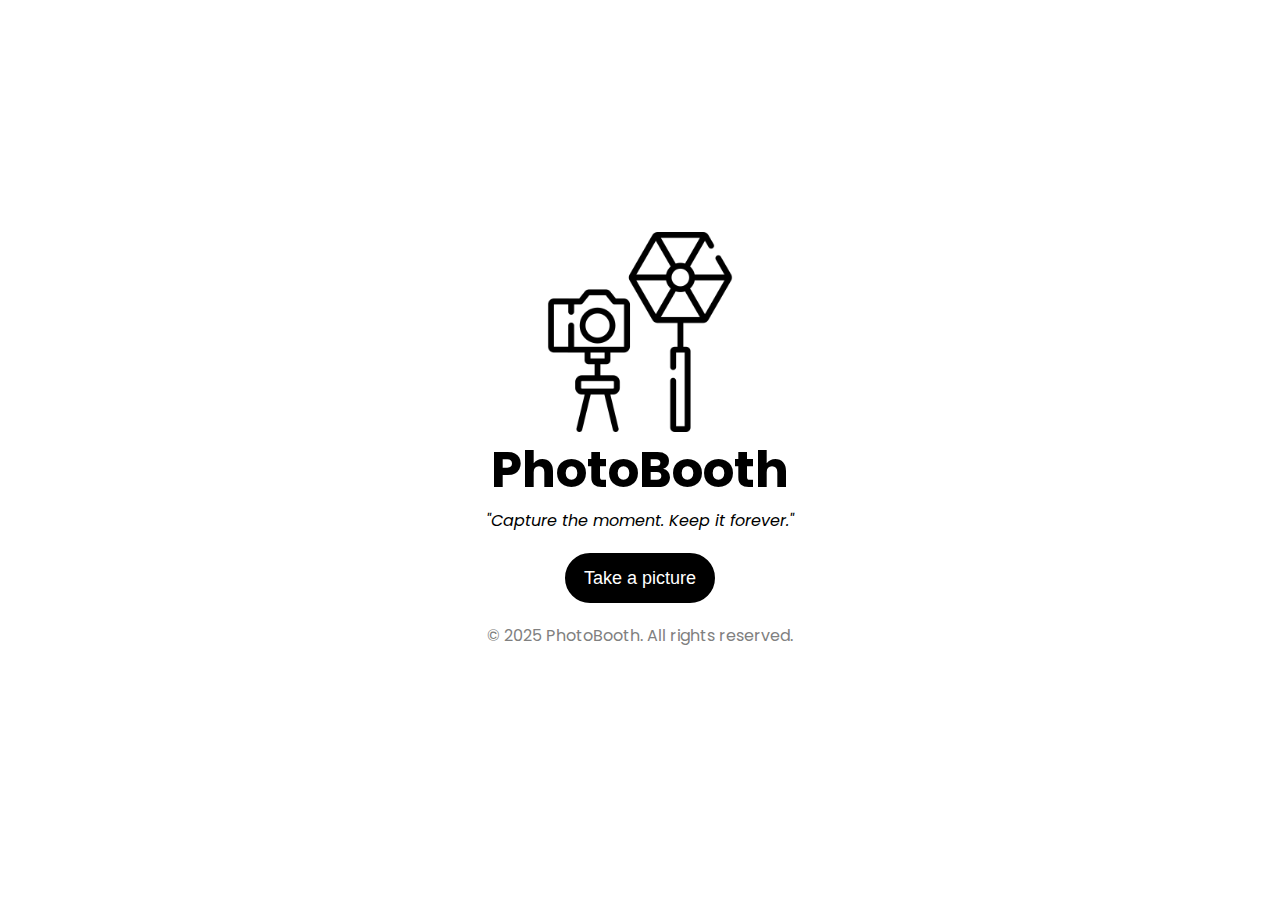
<file: index.html>
<!DOCTYPE html>
<html lang="en">
<head>
  <meta charset="UTF-8" />
  <meta name="viewport" content="width=device-width, initial-scale=1.0" />
  <title>PhotoBooth</title>
  <link rel="stylesheet" href="css/index.css"/>
  <link href="https://fonts.googleapis.com/css2?family=Poppins:wght@300;500;700&display=swap" rel="stylesheet">
</head>
<body>

  <!-- Logo -->
  <header class="text-center">
    <img src="css/assets/camera.png" alt="PhotoBooth Logo" class="logo" />
    <h1 class="text">PhotoBooth</h1>
  </header>

  <!-- Quote -->
  <div class="quote">
    <p>"Capture the moment. Keep it forever."</p>
  </div>

  <!-- Main Call to Action -->
  <main class="shutter">
    <button>
      <a href="layout.html" class="button-text">Take a picture</a>
    </button>
  </main>

  <!-- Footer -->
  <footer>
    &copy; 2025 PhotoBooth. All rights reserved.
  </footer>

  <script src="script/index.js"></script>

</body>
</html>
</file>
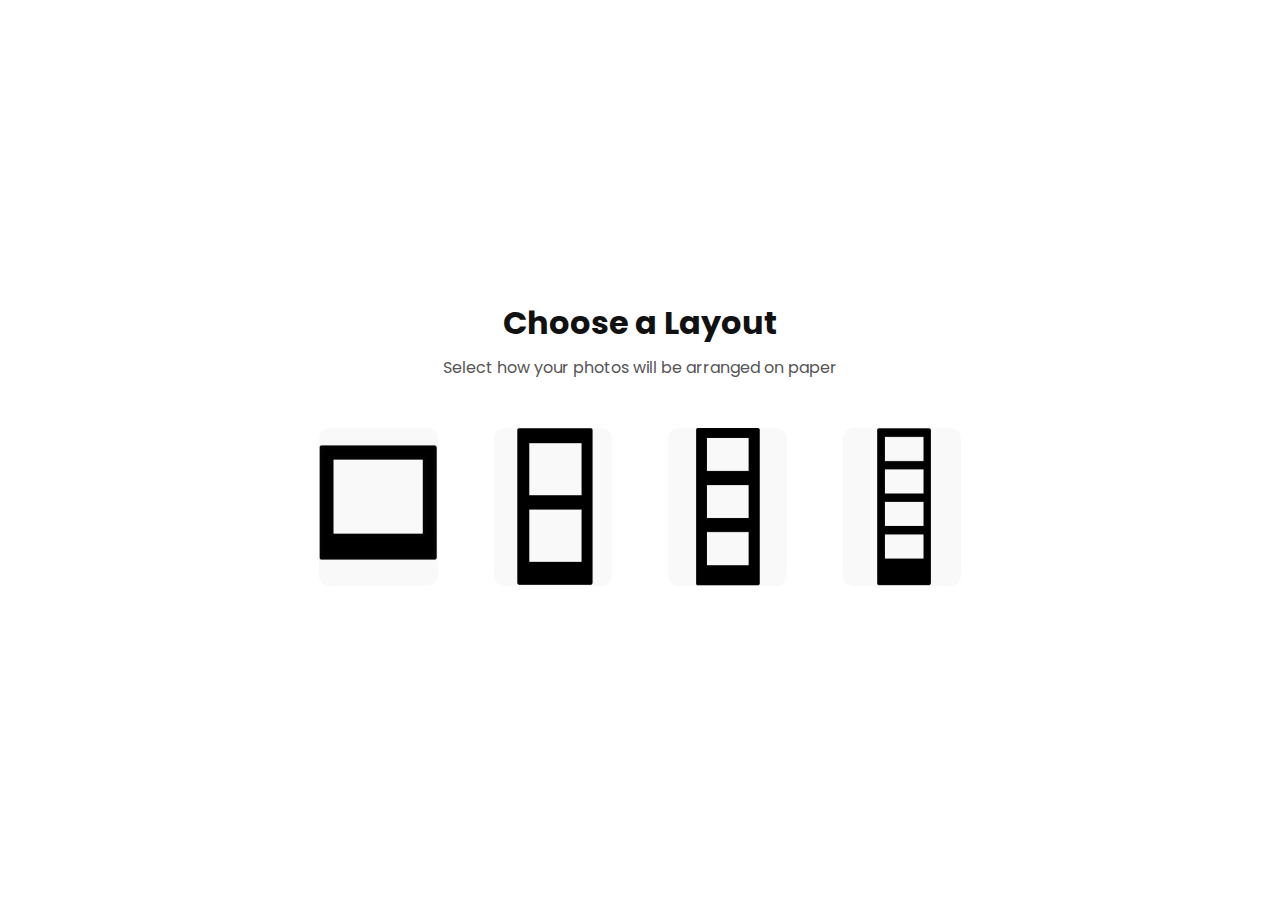
<file: layout.html>
<!DOCTYPE html>
<html lang="en">
  <head>
    <meta charset="UTF-8" />
    <meta name="viewport" content="width=device-width, initial-scale=1.0" />
    <title>Choose Layout</title>
    <link rel="stylesheet" href="css/layout.css" />
    <link
      href="https://fonts.googleapis.com/css2?family=Poppins:wght@300;500;700&display=swap"
      rel="stylesheet"
    />
  </head>
  <body>
    <div class="container">
      <h1 class="title">Choose a Layout</h1>
      <p class="subtitle">Select how your photos will be arranged on paper</p>

      <div class="layout-options">
        <button class="layout" onclick="selectLayout(1)">
          <img src="css/assets/1x1.png" alt="1 Photo" />
        </button>
        <button class="layout" onclick="selectLayout(2)">
          <img src="css/assets/2x2 (2).png" alt="2x2 Layout" />
        </button>
        <button class="layout" onclick="selectLayout(3)">
          <img src="css/assets/3x3.png" alt="3x3 Layout" />
        </button>
        <button class="layout" onclick="selectLayout(4)">
          <img src="css/assets/4x4.png" alt="4x4 Layout" />
        </button>
      </div>
    </div>

    <script>
      function selectLayout(count) {
        sessionStorage.setItem("layoutCount", count);
        window.location.href = "photo.html"; // navigate to camera page
      }
    </script>
  </body>
</html>
</file>
<file: css/index.css>
* {
  margin: 0;
  padding: 0;
  box-sizing: border-box;
}

body {
   font-family: 'Poppins', sans-serif;
  background: #fff;
  color: black;
  display: flex;
  flex-direction: column;
  align-items: center;
  justify-content: center;
  min-height: 100vh;
  text-align: center;
}

.header{
    
    padding: 20px;
}

.logo{
    display: block;
    height: 200px;
    margin: 0 auto;
}


.text{
   
    font-size: 50px;
}

.quote{
    font-style: italic;
}



button{
    height: 50px;
    width: 150px;
    
    border-radius: 40px;
    background-color: black;
    border: #000 solid;
    color: #fff;
    margin-top: 20px;
    cursor: pointer;
    transition: background-color 0.3s ease, color 0.3s ease, transform 0.3s ease;
}

.button-text{
    font-size: 18px;
    color: #fff;
    text-decoration: none;
}

button:hover {
    transform: scale(1.05);
}

footer{
    padding: 20px;
    color: gray;
   
}

@keyframes popIn {
  0% {
    opacity: 0;
    transform: scale(0.8);
  }
  100% {
    opacity: 1;
    transform: scale(1);
  }
}

@keyframes popOut {
  0% {
    opacity: 1;
    transform: scale(1);
  }
  100% {
    opacity: 0;
    transform: scale(0.8);
  }
}

.pop-in {
  animation: popIn 1s ease forwards;
}

.pop-out {
  animation: popOut 0.3s ease forwards;
}
</file>
<file: css/layout.css>
* {
  margin: 0;
  padding: 0;
  box-sizing: border-box;
}

body {
  font-family: 'Poppins', sans-serif;
  background: #fff;
  color: #111;
  display: flex;
  justify-content: center;
  align-items: center;
  height: 100vh;
  text-align: center;
}

.container {
  max-width: 700px;
  width: 100%;
}

.title {
  font-size: 2rem;
  margin-bottom: 0.5rem;
}

.subtitle {
  font-size: 1rem;
  color: #555;
  margin-bottom: 2rem;
}

.layout-options {
  display: flex;
  flex-wrap: wrap;
  justify-content: center;
  gap: 1.5rem;
  
}

.layout {
  width: auto;
  height: 160px;
  padding: 0px;
  border: 1px solid #fff;
  border-radius: 12px;
  background-color: #f9f9f9;
  cursor: pointer;
  transition: 0.2s ease;
  display: flex;
  align-items: center;
  justify-content: center;
  margin: 15px;
}

.layout:hover {
  background: #e0e0e0;
  box-shadow: inset 0 0 10px rgba(0, 0, 0, 0.1);
}

.layout img {
  width: 100%;
  height: 100%;
  object-fit: cover;
  border-radius: 8px;
}
</file>
